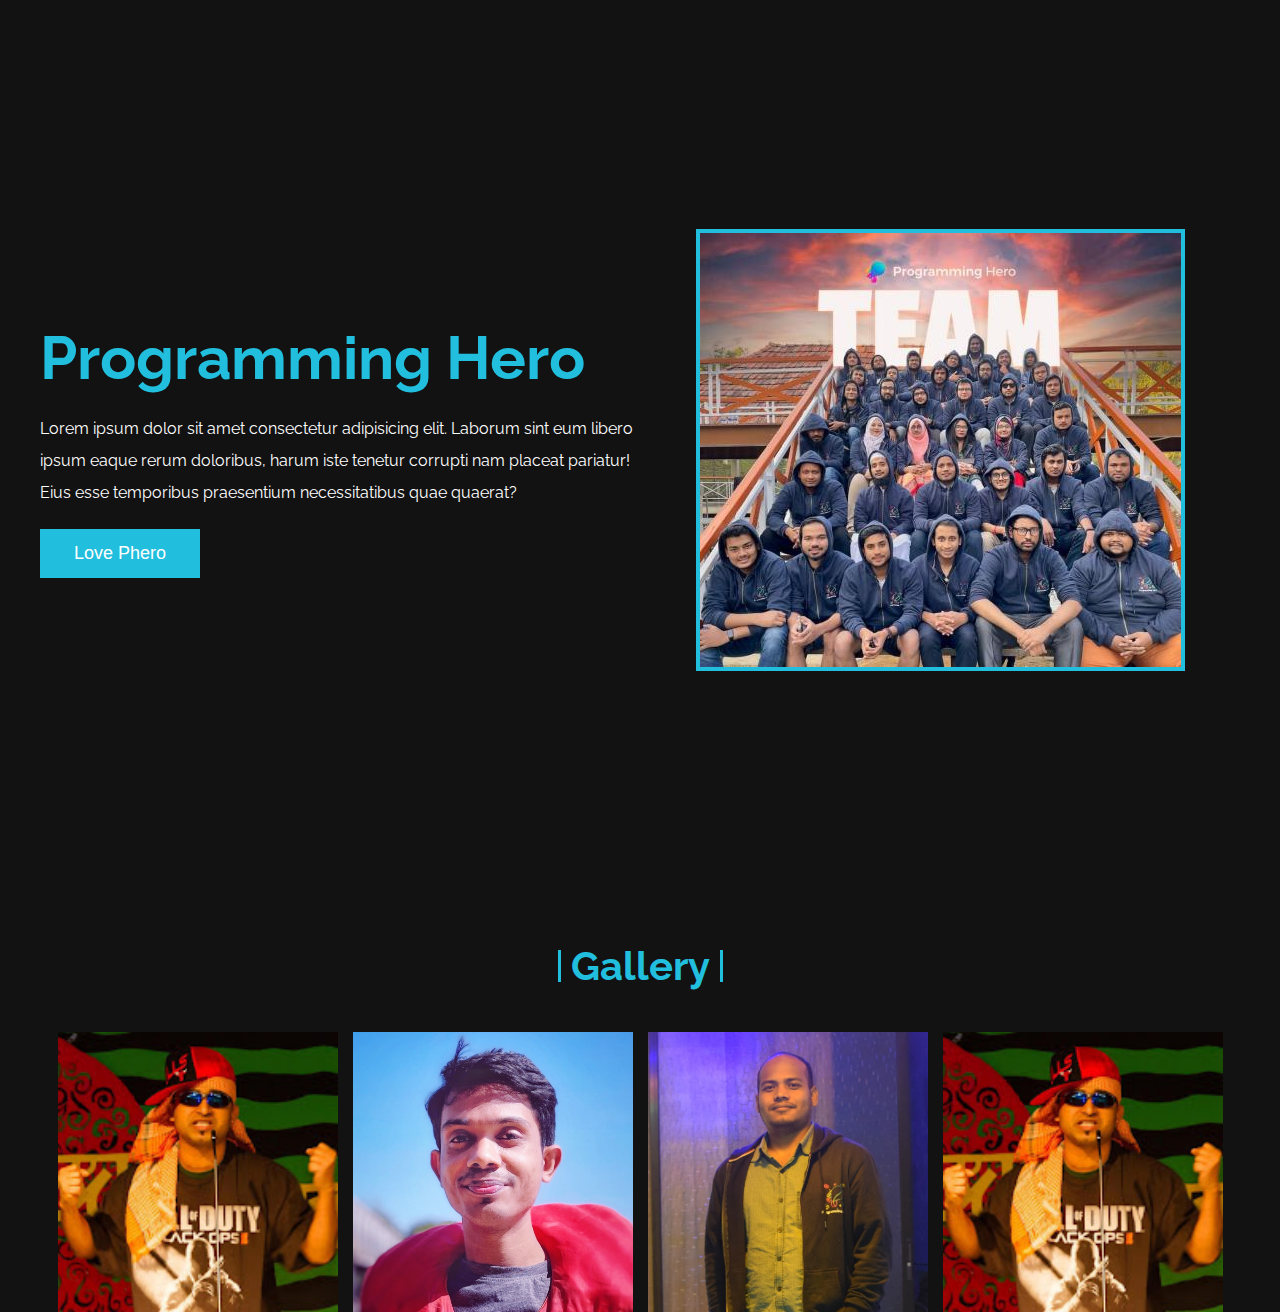
<file: index.html>
<!DOCTYPE html>
<html lang="en">

<head>
    <meta charset="UTF-8">
    <meta http-equiv="X-UA-Compatible" content="IE=edge">
    <meta name="viewport" content="width=device-width, initial-scale=1.0">
    <title>Programming Hero Webpage</title>
    <link rel="stylesheet" href="style.css">
</head>

<body>
    <main class="container">
        <section class="banner">
            <div class="banner-left">
                <div>
                    <h1 class="banner-title">Programming Hero</h1>
                    <p class="banner-text">
                        Lorem ipsum dolor sit amet consectetur adipisicing elit. Laborum sint eum libero ipsum eaque
                        rerum
                        doloribus, harum iste tenetur corrupti nam placeat pariatur! Eius esse temporibus praesentium
                        necessitatibus quae quaerat?
                    </p>
                    <button class="love-button">
                        Love Phero
                    </button>
                </div>
            </div>
            <div class="banner-right">
                <img src="./img/team.jpg" alt="">
            </div>
        </section>
        <section>
            <div class="section-title">
                <h1>Gallery</h1>
            </div>
            <div class="gallery">
                <div class="photo">
                    <div class="border left"></div>
                    <div class="border right"></div>
                    <div class="border top"></div>
                    <div class="border bottom"></div>
                    <img src="./img/jhankar.jpg" alt="">
                    <div class="photo-content">
                        <h1>Jhankar Mahbub</h1>
                        <p>Chief Executive Officer </p>
                    </div>
                </div>
                <div class="photo">
                    <div class="border left"></div>
                    <div class="border right"></div>
                    <div class="border top"></div>
                    <div class="border bottom"></div>
                    <img src="./img/rasel.jpg" alt="">
                    <div class="photo-content">
                        <h1>Rasel Ahmed</h1>
                        <p>Product Manager </p>
                    </div>
                </div>
                <div class="photo">
                    <div class="border left"></div>
                    <div class="border right"></div>
                    <div class="border top"></div>
                    <div class="border bottom"></div>
                    <img src="./img/raju.png" alt="">
                    <div class="photo-content">
                        <h1>Rezaul Karim</h1>
                        <p>Product Manager </p>
                    </div>
                </div>
                <div class="photo">
                    <div class="border left"></div>
                    <div class="border right"></div>
                    <div class="border top"></div>
                    <div class="border bottom"></div>
                    <img src="./img/jhankar.jpg" alt="">
                    <div class="photo-content">
                        <h1>Jhankar Mahbub</h1>
                        <p>Chief Executive Officer </p>
                    </div>
                </div>
            </div>
        </section>
    </main>
</body>

</html>
</file>
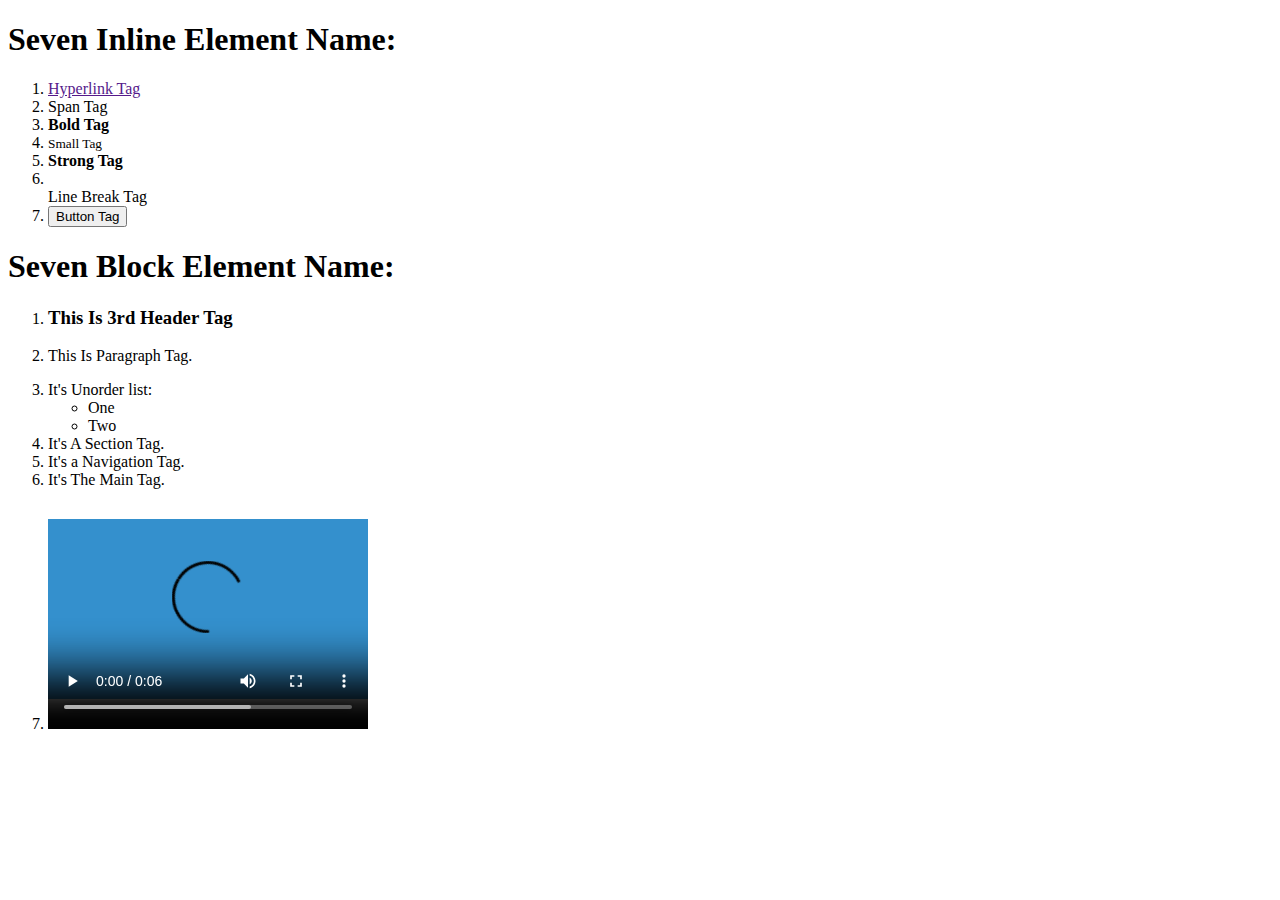
<file: practic1.html>
<!DOCTYPE html>
<html lang="en">

<head>
    <meta charset="UTF-8">
    <meta http-equiv="X-UA-Compatible" content="IE=edge">
    <meta name="viewport" content="width=device-width, initial-scale=1.0">
    <title>Document</title>
</head>

<body>
    <h1>Seven Inline Element Name:</h1>
    <ol>
        <li><a href="">Hyperlink Tag</a></li>
        <li><span>Span Tag</span></li>
        <li><b>Bold Tag</b></li>
        <li><small>Small Tag</small></li>
        <li><strong>Strong Tag</strong></li>
        <li><br>Line Break Tag</li>
        <li><button>Button Tag</button></li>
    </ol>
    <h1>Seven Block Element Name:</h1>
    <ol>
        <li>
            <h3>This Is 3rd Header Tag</h3>
        </li>
        <li>
            <p>This Is Paragraph Tag.</p>
        </li>
        <li> It's Unorder list:
            <ul>
                <li>One</li>
                <li>Two</li>
            </ul>
        </li>
        <li>
            <section>It's A Section Tag.</section>
        </li>
        <li>
            <nav>It's a Navigation Tag.</nav>
        </li>
        <li>
            <main>It's The Main Tag.</main>
        </li>
        <li><video width="320" height="240" src="./Media/MAIN Comp 3.mp4" controls>It's A Video
                Tag</video></li>
    </ol>
</body>

</html>
</file>
<file: style.css>
@import url('https://fonts.googleapis.com/css2?family=Lobster&family=Poppins&family=Raleway:wght@500;700&display=swap');
*{
    margin: 0;
    padding: 0;
}
body{
    background-color: #121212;
    font-family: 'Raleway', sans-serif;
}
.container{
    max-width: 1200px;
    margin: 0 auto;
}
.banner{
    display: flex;
    height: 100vh;
}
.banner-left{
    flex:1;
    color: white;
    display: flex;
    align-items: center;
}
.banner-right{
    flex: 1;
    display: flex;
    justify-content: center;
    align-items: center;
}
.banner-title{
    font-size: 60px;
    white-space: nowrap;
    position: relative;
    color: transparent;
}
.banner-title::before{
   content: 'Programming Hero';
   position: absolute;
   top: 0;
   left: 0;
   color:#22bedd ;
   animation: typing 3s linear infinite;
}
.banner-text{
    line-height: 2;
    margin: 20px 0;
}
.love-button{
    outline: 0;
    font-size: 18px;
    padding: 10px 30px;
    background-color:#22bedd;
    color: white;
    border: 4px solid #22bedd;
    cursor: pointer;
    transition: .3s linear;
}
.love-button:hover{
    background-color: transparent;
    color:#22bedd;
}
@keyframes typing {
    0%{
        content: 'P|';
    }
    4%{
        content: 'Pr|';
    }
    8%{
        content: 'Pro|';
    }
    12%{
        content: 'Prog|';
    }
    16%{
        content: 'Progr|';
    }
    20%{
        content: 'Progra|';
    }
    24%{
        content: 'Program|';
    }
    28%{
        content: 'Programm|';
    }
    32%{
        content: 'Programmi|';
    }
    36%{
        content: 'Programmin|';
    }
    40%{
        content: 'Programming|';
    }
    44%{

         content: 'Programming |';
    }
    48%{
        content: 'Programming H|';
    }
    52%{
        content: 'Programming He|';
    }
    56%{
        content: 'Programming Her|';
    }
    60%{
        content: 'Programming Hero|';
    }
    64%,
    83%{
        content:'Programming Hero|' ;
    }
    84%{
        content:'Programming Her|' ;
    }
    85%{
        content:'Programming He|' ;
    }
    86%{
        content:'Programming H|' ;
    }
    87%{
        content:'Programming |' ;
    }
    88%{
        content:'Programming|' ;
    }
    89%{
        content:'Programmin|' ;
    }
    90%{
        content:'Programmi|' ;
    }
    91%{
        content:'Programm|' ;
    }
    92%{
        content:'Program|' ;
    }
    93%{
        content:'Progra|' ;
    }
    94%{
        content:'Progr|' ;
    }
    95%{
        content:'Prog|' ;
    }
    96%{
        content:'Pro|' ;
    }
    97%{
        content:'Pr|' ;
    }
    98%{
        content:'P|' ;
    }
    99%{
        content:'|' ;
    }
    100%{
        content:'|' ;
    }
}
.banner-right img{
   border: 4px solid #22bedd; 
}
.section-title{
    text-align: center;
}
.section-title h1{ 
    color:#22bedd ;
    font-size: 40px;
    margin: 50px;
    border-left: 3px solid #22bedd;
    border-right: 3px solid #22bedd;
    display: inline-block;
    padding: 0 10px;
    line-height: .8;
}
.gallery{
    display: flex;
    justify-content: center;
    gap:15px ;
    flex-wrap: wrap;
}
.photo{
    height: 280px;
    width: 280px;
    position: relative;
    overflow: hidden;
}
.photo img{
    width: 100%;
    height: 100%;
    object-fit: cover;
}
.border{
    background-color: white;
    position:absolute;
    transition: 0.7s ease-in-out;
}
.border.top, .border.bottom{
    height: 4px;
    width: 270px;
}
.border.left, .border.right{
    height: 270px;
    width: 4px;
}
.border.top{
    top: 5px;
    right: 100%;
}
.border.bottom{
    bottom: 5px;
    left: 100%;
}
.border.left{
    left: 5px;
    top: 100%;
}
.border.right{
    right: 5px;
    bottom: 100%;
}
.photo:hover .border.top{
    right: 5px;
}
.photo:hover .border.bottom{
    left: 5px;
}
.photo:hover .border.left{
    top: 5px;
}
.photo:hover .border.right{
    bottom: 5px;
}
.photo-content{
    position: absolute;
    width: 100%;
    height: 100%;
    color: white;
    padding-left: 30px;
    bottom: 0px;
    left: 0;
    transform: translateY(400px);
    transition: 0.3s ease-out;
}
.photo:hover .photo-content{
    transform: translateY(200px);
}
.photo::before{
    content: '';
    height: 100%;
    width: 100%;
    position:absolute;
    background-color: rgba(0, 0, 0, 0.5);
    opacity: 0;
    top: 0;
    left: 0;
    transition: 0.3s linear ;
}
.photo:hover::before{
    opacity: 1;
}
</file>
